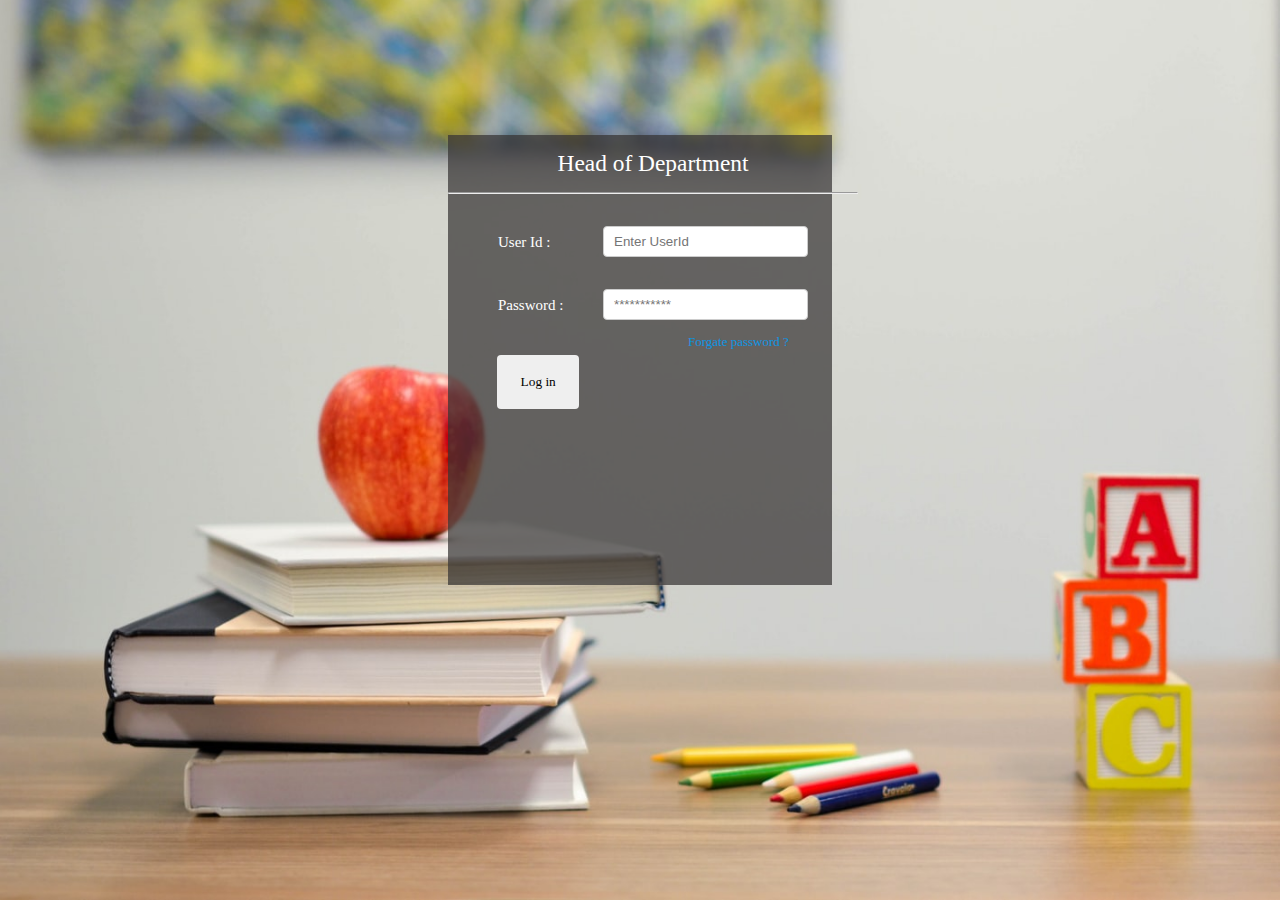
<file: HODLogin.html>
<!DOCTYPE html>
<html lang="en">
<head>
    <meta charset="UTF-8">
    <meta name="viewport" content="width=device-width, initial-scale=1.0">
    <meta http-equiv="X-UA-Compatible" content="ie=edge">
    <title>Student Login</title>
    <link rel="stylesheet" href="login.css">
</head>
<body>
        <div id="bg">
            <div id="overlay">
                <div class="details">
                        <form action="HODLogin.php" method="POST">
                                <h3 style="text-align: center">Head of Department</h3>
                                <hr>
                            <label class="lbl">User Id :</label> 
                                <input type="text" name="userid" placeholder="Enter UserId" required>
        
                            <label class="lbl"> Password :</label>
                                <input type="password" name="password" placeholder="***********" required>
                                <a  style="margin-left: 240px  "  href="#">Forgate password ?</a><br>
        
                                <input type="submit" value="Log in">
                        </form>
                </div>
            </div>
        </div>
</body>
</html>
</file>
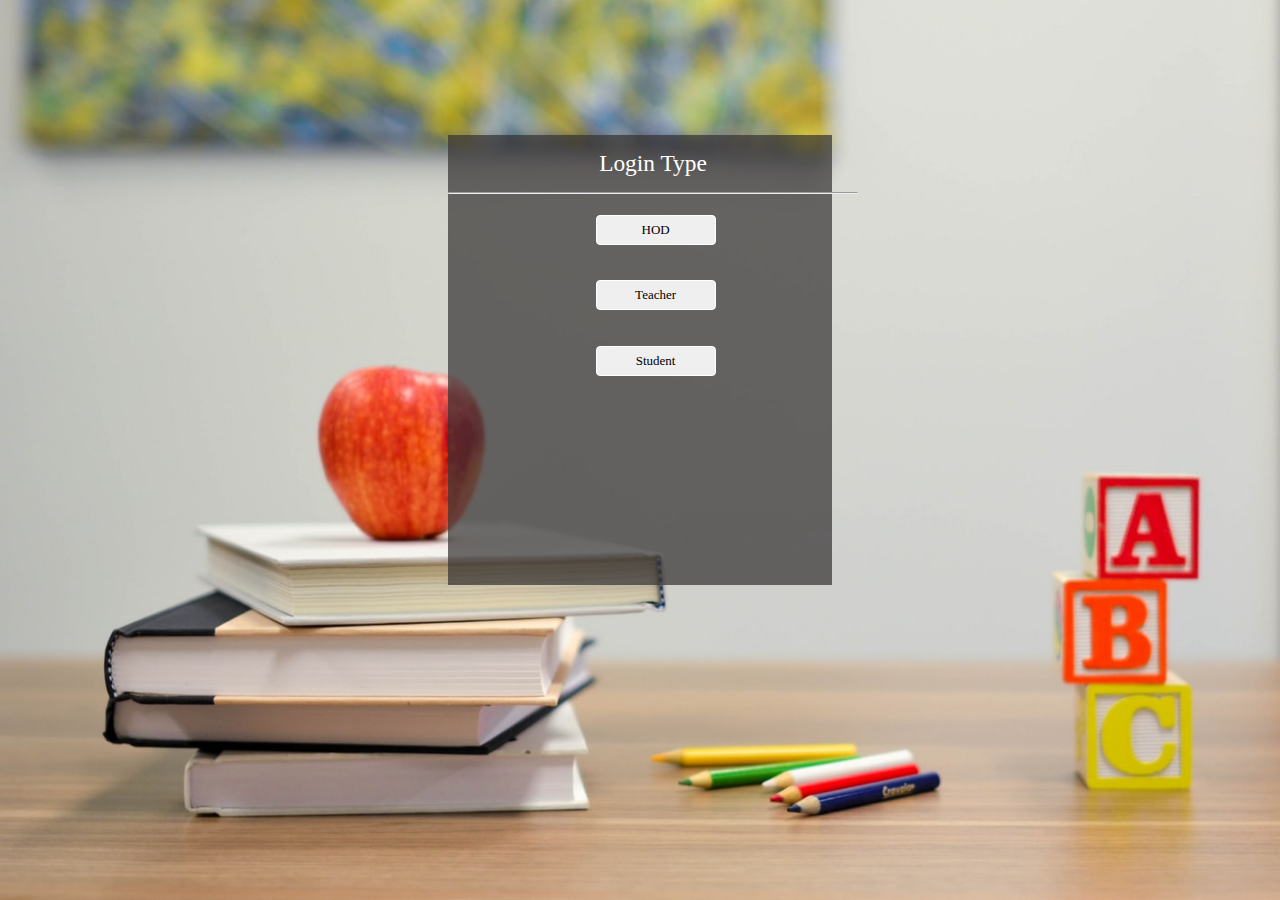
<file: LoginPage.html>
<!DOCTYPE html>
<html lang="en">
<head>
    <meta charset="UTF-8">
    <meta name="viewport" content="width=device-width, initial-scale=1.0">
    <meta http-equiv="X-UA-Compatible" content="ie=edge">
    <title>Admin Login</title>
    <link rel="stylesheet" href="login.css">
</head>
<body>
    <div id="bg">
        <div id="overlay">
            <div class="details">
                    <form action="" method="POST">
                        <h3 style="text-align: center">Login Type</h3>
                        <hr style="width: 410px">
                        <div class="container">
                            <button><a href="HODLogin.html" > HOD</a></button>
                            <button><a href="Teacher_LoginPage.html" > Teacher</a></button>
                            <button><a href="Student_LoginPage.html" > Student</a></button>
                    </div>
            </div>
        </div>
    </div>
</body>
</html>
</file>
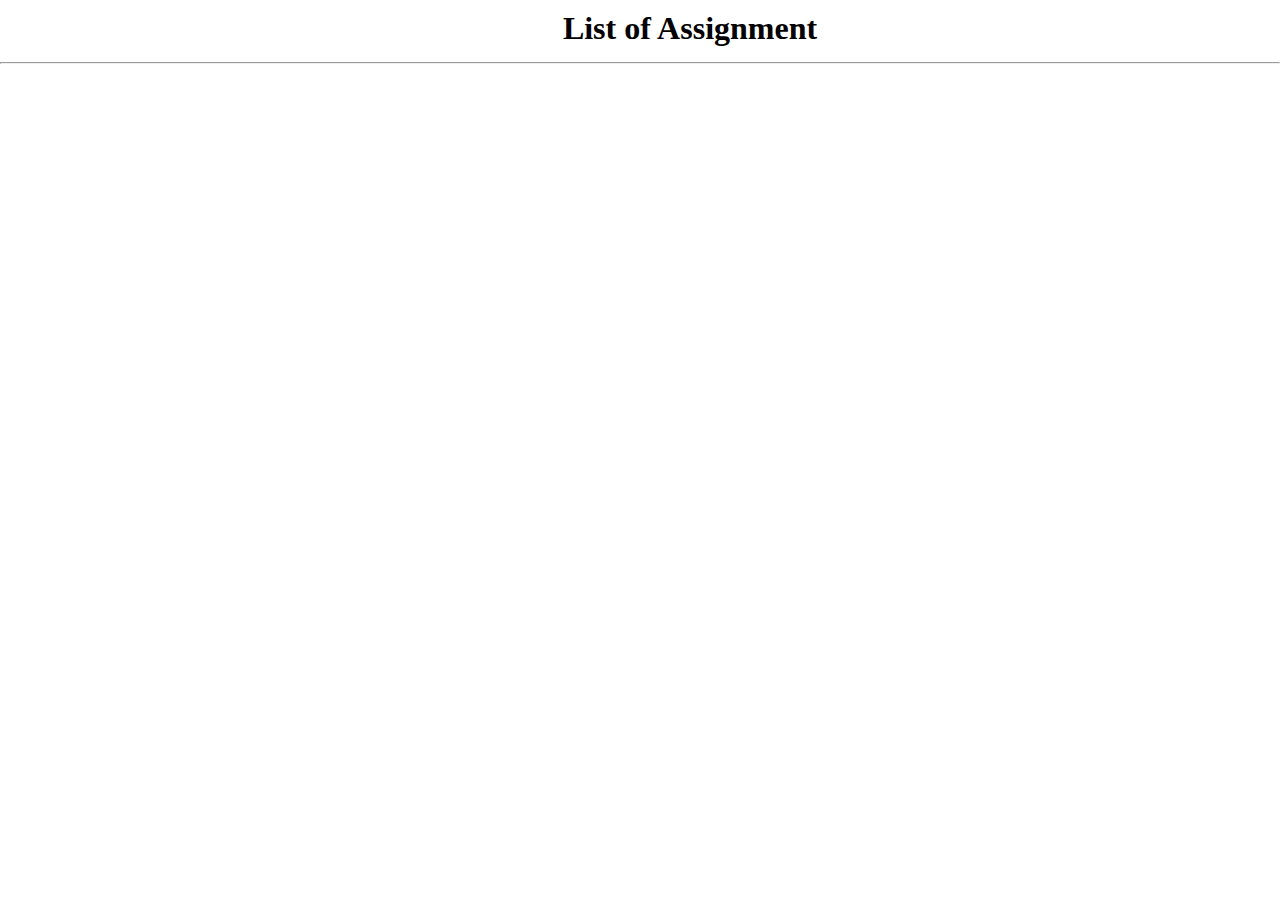
<file: Notice_Page.html>
<!DOCTYPE html>
<html lang="en">
<head>
    <meta charset="UTF-8">
    <meta name="viewport" content="width=device-width, initial-scale=1.0">
    <meta http-equiv="X-UA-Compatible" content="ie=edge">
    <title>Notice</title>
    <link rel="stylesheet" href="notice.css">
</head>
<body>
        <div id="heading">
           <center><h1>List of Assignment</h1></center> 
            <hr>
        </div>
       
</body>
</html>
</file>
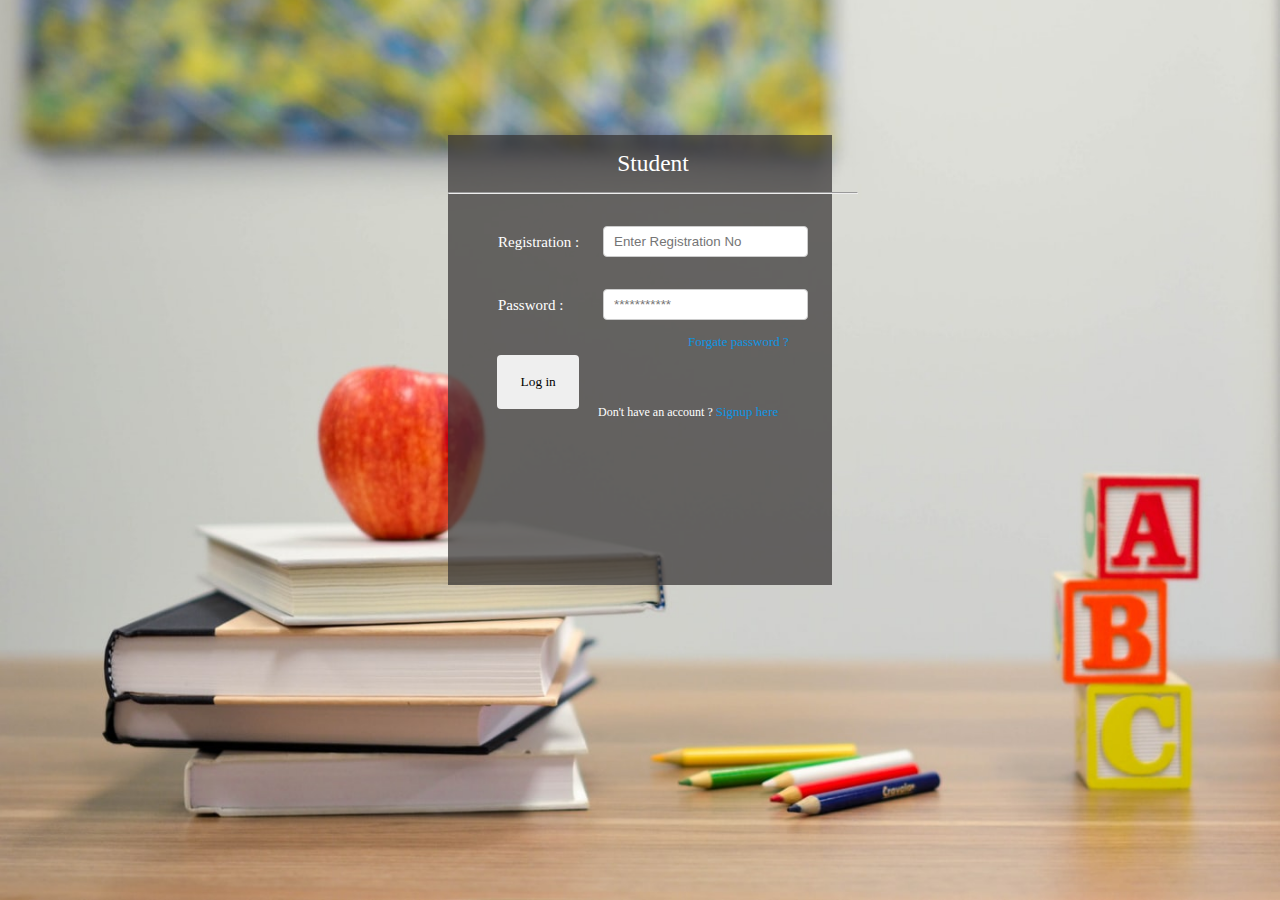
<file: Student_LoginPage.html>
<!DOCTYPE html>
<html lang="en">
<head>
    <meta charset="UTF-8">
    <meta name="viewport" content="width=device-width, initial-scale=1.0">
    <meta http-equiv="X-UA-Compatible" content="ie=edge">
    <title>Student Login</title>
    <link rel="stylesheet" href="login.css">
</head>
<body>
        <div id="bg">
            <div id="overlay">
                <div class="details">
                        <form action="StudentLogin.php" method="POST">
                                <h3 style="text-align: center">Student</h3>
                                <hr>
                            <label class="lbl">Registration :</label> 
                                <input type="text" name="registration" placeholder="Enter Registration No" required>
        
                            <label class="lbl"> Password :</label>
                                <input type="password" name="password" placeholder="***********" required>
                                <a  style="margin-left: 240px" href="Forget_Page.php">Forgate password ?</a><br>
        
                                <input type="submit" value="Log in">
                                <p>Don't have an account ? <a href="Student_Registration.html">Signup here</a></p>
                        </form>
                </div>
            </div>
        </div>
</body>
</html>
</file>
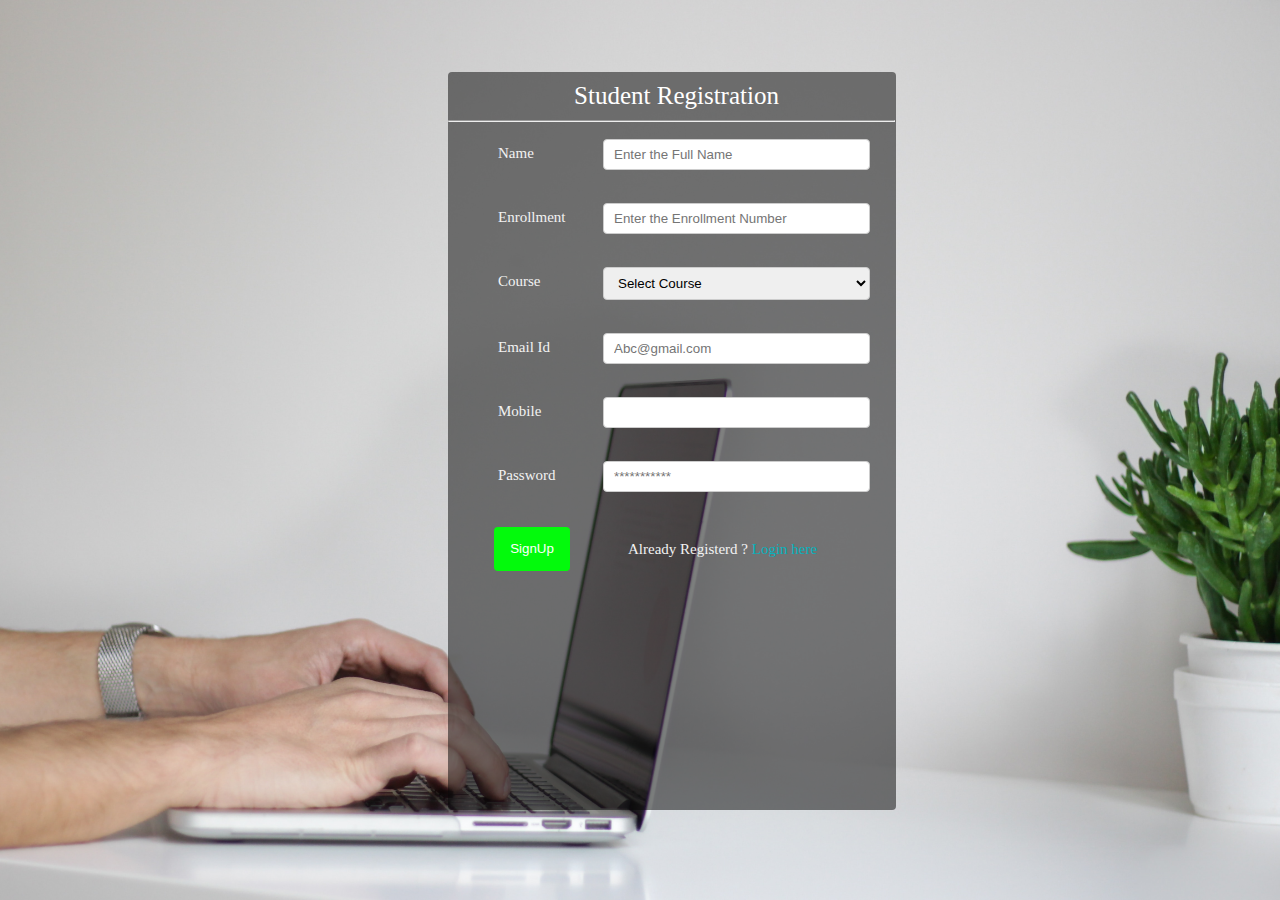
<file: Student_Registration.html>
<!DOCTYPE html>
<html lang="en">
<head>
    <meta charset="UTF-8">
    <meta name="viewport" content="width=device-width, initial-scale=1.0">
    <meta http-equiv="X-UA-Compatible" content="ie=edge">
    <title>SignUp Page</title>
    <link rel="stylesheet" href="signup.css">
    
</head>
<body>
    <div id="bg">
        <div id="overlay">
        <div class="details">

                <form action="Student_Registration.php" method="POST">
                    <h2 id="h">Student Registration</h2>
                    <hr>
                    <label class="lbl" style="margin-top: 20px">Name </label> 
                    <input type="text" name="name" placeholder="Enter the Full Name" required><br>

                        <label class="lbl"> Enrollment</label>
                        <input type="text" name="enrollment" placeholder="Enter the Enrollment Number" required><br>

                        <label class="lbl"> Course </label>
                        <select name="course" required >
                            <option value="">Select Course</option>
                            <option value="Mechanical Engineering">Mechanical Engineering</option>
                            <option value="Civil Engineering">Civil Engineering</option>
                            <option value="Chemical Engineering">Chemical Engineering</option>
                            <option value="Computer Science Engineering">Computer Science Engineering</option>
                            <option value="Electrical & Electronics">Electrical & Electronics</option>
                            <option value="Information Technology">Information Technology</option>
                            <option value="Electronics & Communication">Electronics & Communication</option>
                            <option value="MCA">MCA</option>
                            <option value="MBA">MBA</option>
                        </select> <br>

                    <label class="lbl"> Email Id</label>
                        <input type="email" name="email"  placeholder="Abc@gmail.com" required><br>

                    <label class="lbl">Mobile</label> 
                        <input type="numbers" name="mobile" maxlength="10" required><br>

                    <label class="lbl"> Password</label>
                        <input type="password" name="password" placeholder="***********" required><br>

                        <input type="submit" value="SignUp">
                        <p>Already Registerd ? <a href="Student_LoginPage.html">Login here</a></p>
                </form>
             </div>
        </div>
    </div>
</body>
</html>
</file>
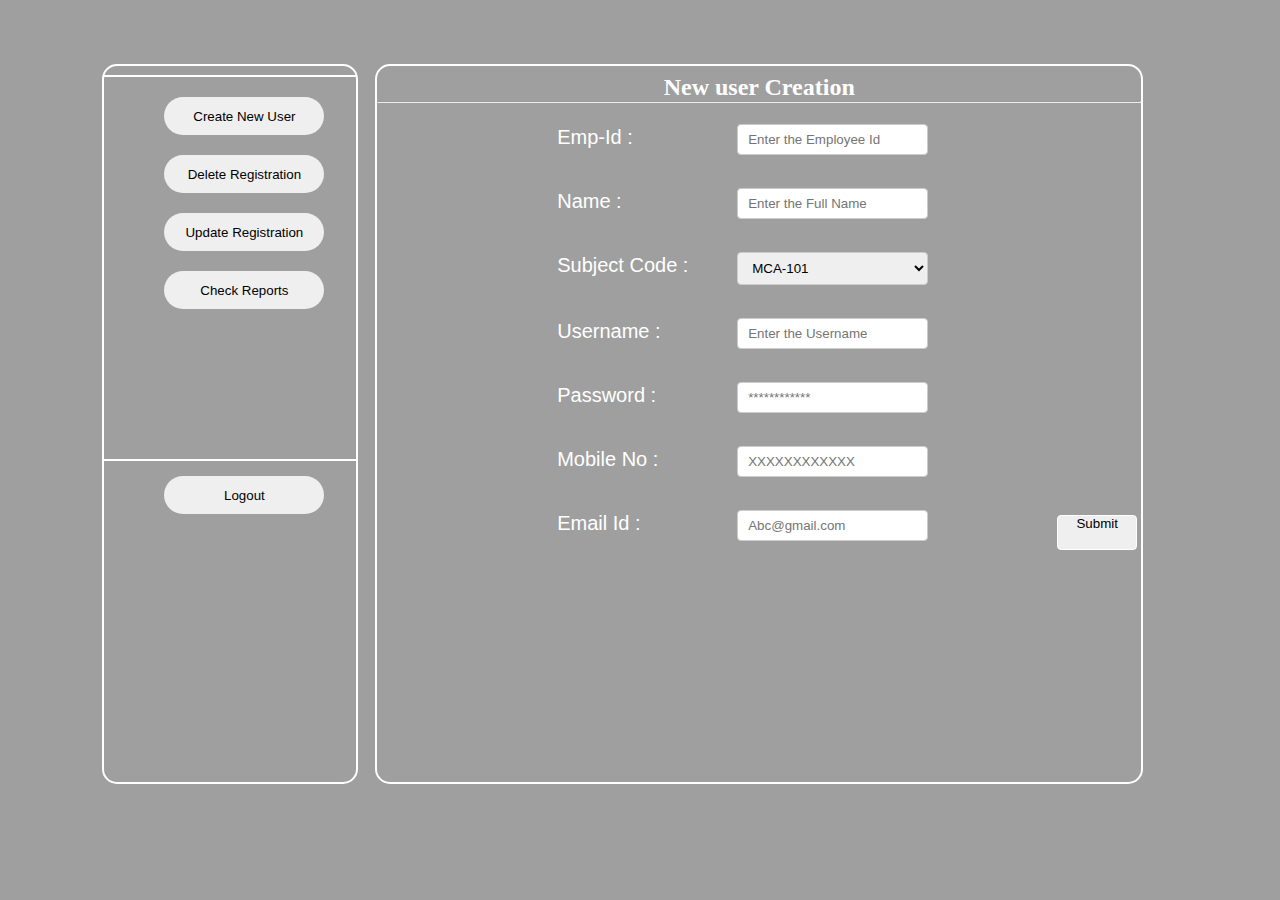
<file: Teacher-registration.html>
<!DOCTYPE html>
<html lang="en">
<head>
    <meta charset="UTF-8">
    <meta name="viewport" content="width=device-width, initial-scale=1.0">
    <meta http-equiv="X-UA-Compatible" content="ie=edge">
    <title>Dash Board</title>
    <link rel="stylesheet" href="HODDashBoard.css">
</head>
<body>
       
    <div id="container">
        <div id="overlay">
            
                <div id="button">
                    <hr>

                    <button>Create New User</button>
                    <button>Delete Registration</button>
                    <button>Update Registration</button>
                    <button>Check Reports</button>
                   
                    <hr style="margin-top: 150px">
                  <a href="LogOut.php"> <button style="margin-top: 15px">Logout</button></a> 
                </div>
                <div id="Upload-assignment" class="selectbutton">
                    <form action="Teacher_Registration.php" method="POST">
                        <h2>New user Creation</h2>
                        <hr>
                        <label id="lbl">Emp-Id : </label>
                        <input type="text"  placeholder="Enter the Employee Id" required>

                        <label id="lbl">Name : </label>
                        <input type="text"  placeholder="Enter the Full Name" required>

                        <label id="lbl"> Subject Code : </label>
                        <select required>
                            <option value="MCA-101">MCA-101</option>
                            <option value="MCA-102">MCA-102</option>
                            <option value="MCA-103">MCA-103</option>
                            <option value="MCA-104">MCA-104</option>
                            <option value="MCA-105">MCA-105</option>
                            <option value="MCA-201">MCA-201</option>
                            <option value="MCA-202">MCA-202</option>
                            <option value="MCA-203">MCA-203</option>
                            <option value="MCA-204">MCA-204</option>
                            <option value="MCA-205">MCA-205</option>

                        </select> 
                        <label id="lbl">Username : </label>
                        <input type="text" placeholder="Enter the Username" required>
                        <label id="lbl">Password : </label>
                        <input type="password" placeholder="************" required> 

                        <label id="lbl">Mobile No : </label>
                        <input type="text" placeholder="XXXXXXXXXXXX" maxlength="10" required>

                        <label id="lbl">Email Id : </label>
                        <input type="email" placeholder="Abc@gmail.com" required>
                        <button  >Submit</button>

                    </form>
                </div>
                <div id="check-assignment" class="selectbutton">
                    
                </div>
            </div>
     </div>
</body>
</html>
</file>
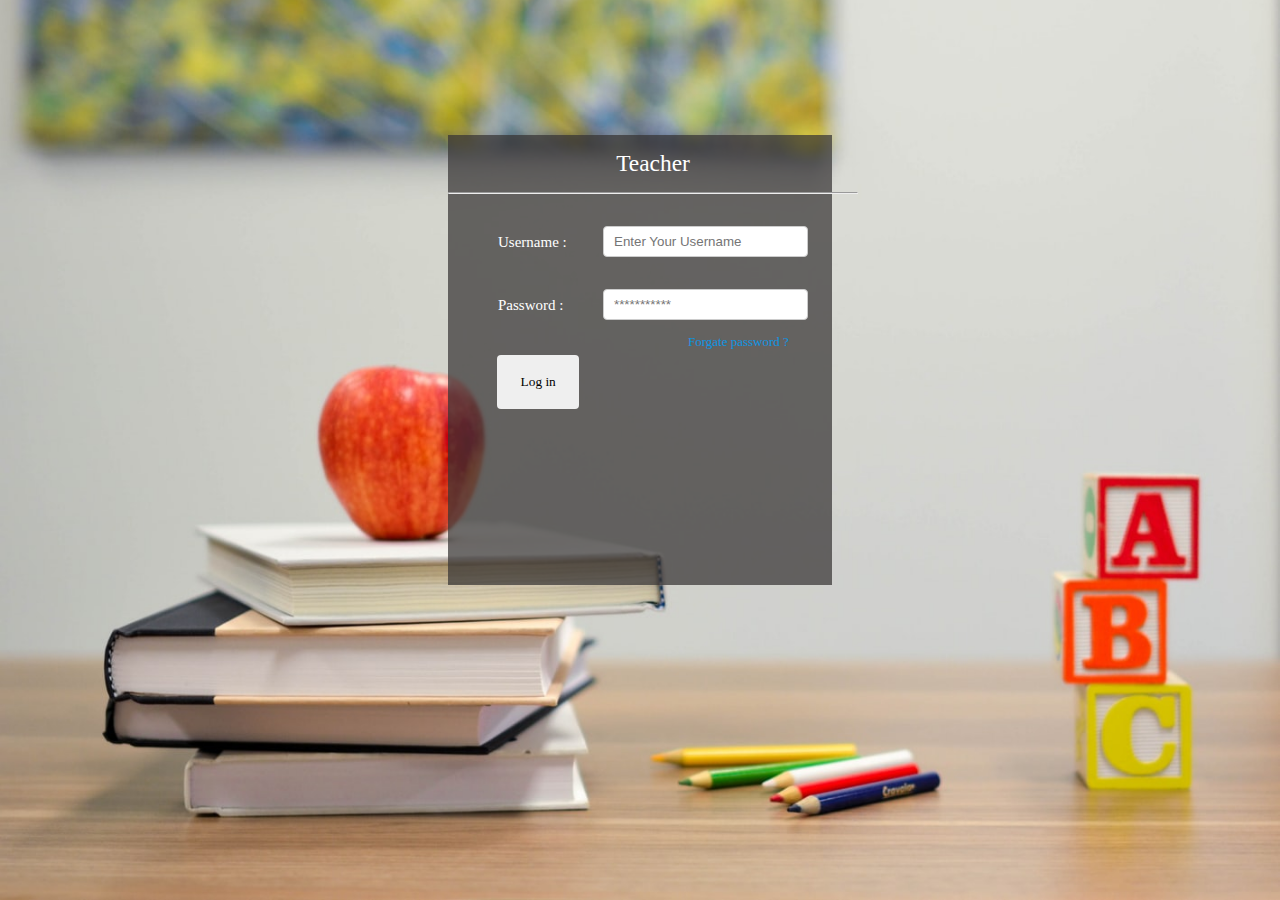
<file: Teacher_LoginPage.html>
<!DOCTYPE html>
<html lang="en">
<head>
    <meta charset="UTF-8">
    <meta name="viewport" content="width=device-width, initial-scale=1.0">
    <meta http-equiv="X-UA-Compatible" content="ie=edge">
    <title>Teacher Login</title>
    <link rel="stylesheet" href="login.css">
</head>
<body>
        <div id="bg">
            <div id="overlay">
                <div class="details">
                        <form action="TeacherLogin.php" method="POST">
                                <h3 style="text-align: center">Teacher</h3>
                                <hr>
                               <label class="lbl">Username :</label> 
                                <input type="text" name="username" placeholder="Enter Your Username">
        
                               <label class="lbl"> Password :</label>
                                <input type="password" name="password" placeholder="***********">
                                <a  style="margin-left: 240px" href="Forget_Page.php">Forgate password ?</a><br>
        
                                <input type="submit" value="Log in">
                        </form>
                </div>
            </div>
        </div>
</body>
</html>
</file>
<file: login.css>
*
{
    margin: 0;
    padding: 0;
    box-sizing: border-box;
}
html,body
{
    width: 100%;
    height: 100%;
}
#bg
{
    background-image: url(Login_Page.jpg);
    height: 100%;
    background-position: bottom;
    background-size: cover;
}


.details
{
    display: flex;
    position: absolute;
    top: 15%;
    left: 35%;
    height:50%;
    width: 30%;
    background-color:  #363434b7;
    font-size: 20px;
  
}
.details input[type=text],input[type=password]
{
  width: 50%;
  padding: 7px 10px;
  margin: 8px 20px;
  display: inline-block;
  border: 1px solid #ccc;
  border-radius: 4px;
  display: flex;
  margin-left: 155px;
  margin-top:-65px;
}
.details input[type=submit]
{
    width: 20%;
    text-align: center;
    border: 1px solid white;
    font-family:'Montserrat';
    padding: 1px 0px;
    margin: 15px 0;
    border: none;
    border-radius: 4px;
     margin-right:30%;
    margin-left:12%;
    margin-top:1%;
    height:12%;
}
.details input[type='submit']:hover
{
    background-color:rgb(3, 250, 12);
    color: white;
    cursor: pointer;
}
.details h3
{
   padding-top: 15px;
    font-family:'Montserrat';
    color: white;
    font-weight: 400;
}
.details p
{
    color: white;
    font-family:'Montserrat';
    font-size: 12px;
    margin-left: 150px;
    margin-top:-20px;
}
.details a
{
    font-family:'Montserrat';
    color: rgb(13, 149, 228);
    text-decoration: none;
    font-size: 13px;
}
.details label
{
    font-family:'Montserrat';
    font-size: 15px;
    margin: 40px 50px;
    display: block;
    color: white;
}
.container button
{
  
  
    height: 30px;
    width: 120px;
    margin-bottom: 15px;
    margin-left: 36%;
    margin-top: 5%;
    border-radius: 4px;
    border: 1px solid white;
    font-family:'Montserrat';

}
.container  a
{
    color: black;
}
.container button:hover
{
    background-color:rgb(3, 250, 12);
    color:white;
    cursor: pointer;
}
.details hr
{
    width: 410px;
    margin-top: 15px;
}
</file>
<file: notice.css>
*
{
    margin: 0;
    padding: 0;
    box-sizing: border-box;
}
html,body
{
    width: 100%;
    height: 100%;
}
#heading h1
{
    margin-left: 100px;
    margin-top: 10px;
    margin-bottom: 15px;
}
#heading hr
{
    width: 100%;
    height: 1px;
    color: black;
    margin-top: 10px;
   
}
</file>
<file: signup.css>
*
{
    margin: 0;
    padding: 0;
    box-sizing: border-box;
}
html,body
{
    width: 100%;
    height: 100%;
}
#bg
{
   background-image: url(Student_Registration.jpg);
    width: 100%;
    height: 100%;
  background-position: bottom;
    background-size: cover;
}
#h
{
    color: white;
    font-family:'Montserrat';
    font-size: 25px;
    text-align: center;
    font-weight: 400;
    margin:10px ;
    margin-left: 85px;
}
#overlay
{
  /*  background-color: rgba(71, 69, 69, 0.692);*/
    height: 100%;
}
.details hr
{
    width: 117%;
}
.details
{
    display: flex;
   
    position: absolute;
    top: 8%;
    left: 35%;
    min-height: 82%;
    width: 35%;
    background-color: rgba(8, 8, 8, 0.514);
    font-size: 20px;
    border-radius: 4px;
   
}

.details input[type=email], input[type=numbers],input[type=text],input[type=password],select
{
  width: 70%;
  padding: 7px 10px;
  margin: 8px 0;
  display: inline-block;
  border: 1px solid #ccc;
  border-radius: 4px;
  display: flex;
  margin-left: 155px;
  margin-top:-28px;
}
.details input[type=submit]
{
    width: 20%;
    text-align: center;
    padding: 1px 0px;
    margin: 15px 0;
    border: none;
    border-radius: 4px;
     margin-right:30%;
    margin-left:12%;
    margin-top:1%;
    height:6%;
    background-color:rgb(3, 250, 12);
    color: white;
}
.details input[type=submit]:hover
{
   
    cursor: pointer;
}
.details p
{
    font-family:'Montserrat';
    font-size: 15px;
    margin-left: 180px;
    margin-top:-45px;
    color: #f2f2f2;
}
.details a
{
    color: rgb(5, 178, 190);
    text-decoration: none;
}
.details label
{
    font-family:'Montserrat';
    font-size: 15px;
    margin-left: 45px;
    margin: 5px 50px;
    display: block;
    color: #f2f2f2;
    padding-top: 3px;
}
</file>
<file: HODDashBoard.css>
*
{
    margin: 0;
    padding: 0;
    box-sizing: border-box;
}
html,body
{
    width: 100%;
    height: 100%;
}
#container
{
    height: 100%;
    width: 100%;
    display: flex;
    flex-direction:row;
   justify-content: space-between;
   background-image: url(https://images.unsplash.com/photo-1532618793091-ec5fe9635fbd?ixlib=rb-1.2.1&auto=format&fit=crop&w=1500&q=80);
   background-size: cover;
    background-position:center;
}
#overlay
{
    display: flex;
    flex-direction:row;
   justify-content: space-between;
    height: 100%;
    background-color: rgba(0, 0, 0, 0.377);
}
#button
{
    height: 80%;
    width: 20%;
    margin-left: 8%;
    margin-top: 5%;
    border: 2px solid rgb(255, 255, 255);;
    border-radius: 15px;
}
#button h2
{
   margin-left: 100px;
   color:white;
   font-family: 'Segoe UI', Tahoma, Geneva, Verdana, sans-serif;
   font-weight: 600;
   font-size: 18px;
  
}
#button hr
{
    margin-top: 9px;
    width: 100%;
    border: 1px solid rgb(255, 255, 255);;
}
#content hr
{
    margin-top: 15px;
    width: 100%;
    border: 1px solid rgb(255, 255, 255);;
}
#button button
{
    height: 38px;
    width: 160px;
    margin-bottom: 0px;
    margin-left: 60px;
    margin-top: 20px;
    border-radius: 50px;
    border: 1px;
}
#Upload-assignment input[type='submit']
{
    height: 38px;
    width: 160px;
    margin-bottom: 0px;
    margin-left: 60px;
    margin-top: 20px;
    border-radius: 50px;
    border: 1px;
}
#button button:hover
{
    background-color:rgb(3, 250, 12);
    color:white;
    cursor: pointer;
}
#Upload-assignment
{
    height: 80%;
    width: 60%;
    margin-top: 5%;
    border: 2px solid rgb(255, 255, 255);;
    border-radius: 15px;
    margin-right: 120px;
}
#Upload-assignment h2
{
    text-align: center;
    margin-top: 8px;
    color: rgb(255, 255, 255);
}
#Upload-assignment select ,input[type='text' ],input[type='password' ],input[type='email' ]
{
    width: 25%;
    padding: 7px 10px;

    border: 1px solid #ccc;
    border-radius: 4px;
    display: flex;
    margin-left: 360px;
    margin-top:-25px;
    margin-bottom: 35px;
}

#lbl
{
    display: flex;
    margin-top:23px;
    margin-left: 180px;
    font-size: 20px;
    font-family: 'arial';
    font-weight: 50px;
    color: rgb(255, 255, 255);
}
#Upload-assignment button
{
    height: 35px;
    width: 80px;
    display: flex;
    justify-content: center;   
    margin-left: 680px;
    margin-top: -8%;
    border-radius: 4px;
    border: 1px solid white;
}
#Upload-assignment button:hover
{
    background-color:rgb(3, 250, 12);
    color: white;
    cursor: pointer;
}
</file>
